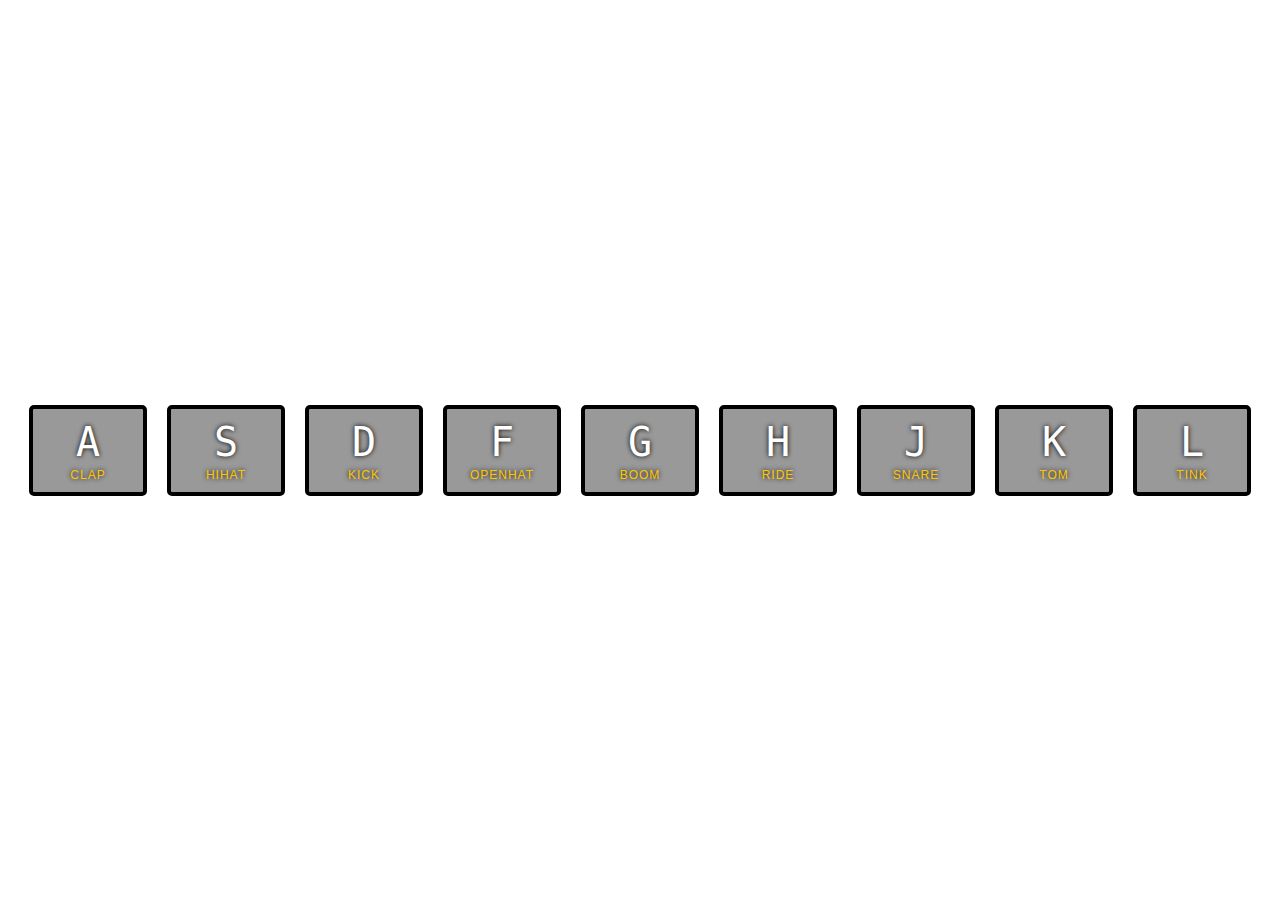
<file: 01-Javascript Drum Kit/index.html>
<!DOCTYPE html>
<html lang="en">
<head>
  <meta charset="UTF-8">
  <title>JS Drum Kit</title>
  <link rel="stylesheet" href="style.css">
</head>
<body>


  <div class="keys">
    <div data-key="65" class="key">
      <kbd>A</kbd>
      <span class="sound">clap</span>
    </div>
    <div data-key="83" class="key">
      <kbd>S</kbd>
      <span class="sound">hihat</span>
    </div>
    <div data-key="68" class="key">
      <kbd>D</kbd>
      <span class="sound">kick</span>
    </div>
    <div data-key="70" class="key">
      <kbd>F</kbd>
      <span class="sound">openhat</span>
    </div>
    <div data-key="71" class="key">
      <kbd>G</kbd>
      <span class="sound">boom</span>
    </div>
    <div data-key="72" class="key">
      <kbd>H</kbd>
      <span class="sound">ride</span>
    </div>
    <div data-key="74" class="key">
      <kbd>J</kbd>
      <span class="sound">snare</span>
    </div>
    <div data-key="75" class="key">
      <kbd>K</kbd>
      <span class="sound">tom</span>
    </div>
    <div data-key="76" class="key">
      <kbd>L</kbd>
      <span class="sound">tink</span>
    </div>
  </div>

  <audio data-key="65" src="sounds/clap.wav"></audio>
  <audio data-key="83" src="sounds/hihat.wav"></audio>
  <audio data-key="68" src="sounds/kick.wav"></audio>
  <audio data-key="70" src="sounds/openhat.wav"></audio>
  <audio data-key="71" src="sounds/boom.wav"></audio>
  <audio data-key="72" src="sounds/ride.wav"></audio>
  <audio data-key="74" src="sounds/snare.wav"></audio>
  <audio data-key="75" src="sounds/tom.wav"></audio>
  <audio data-key="76" src="sounds/tink.wav"></audio>

<script src="index.js">

</script>


</body>
</html>
</file>
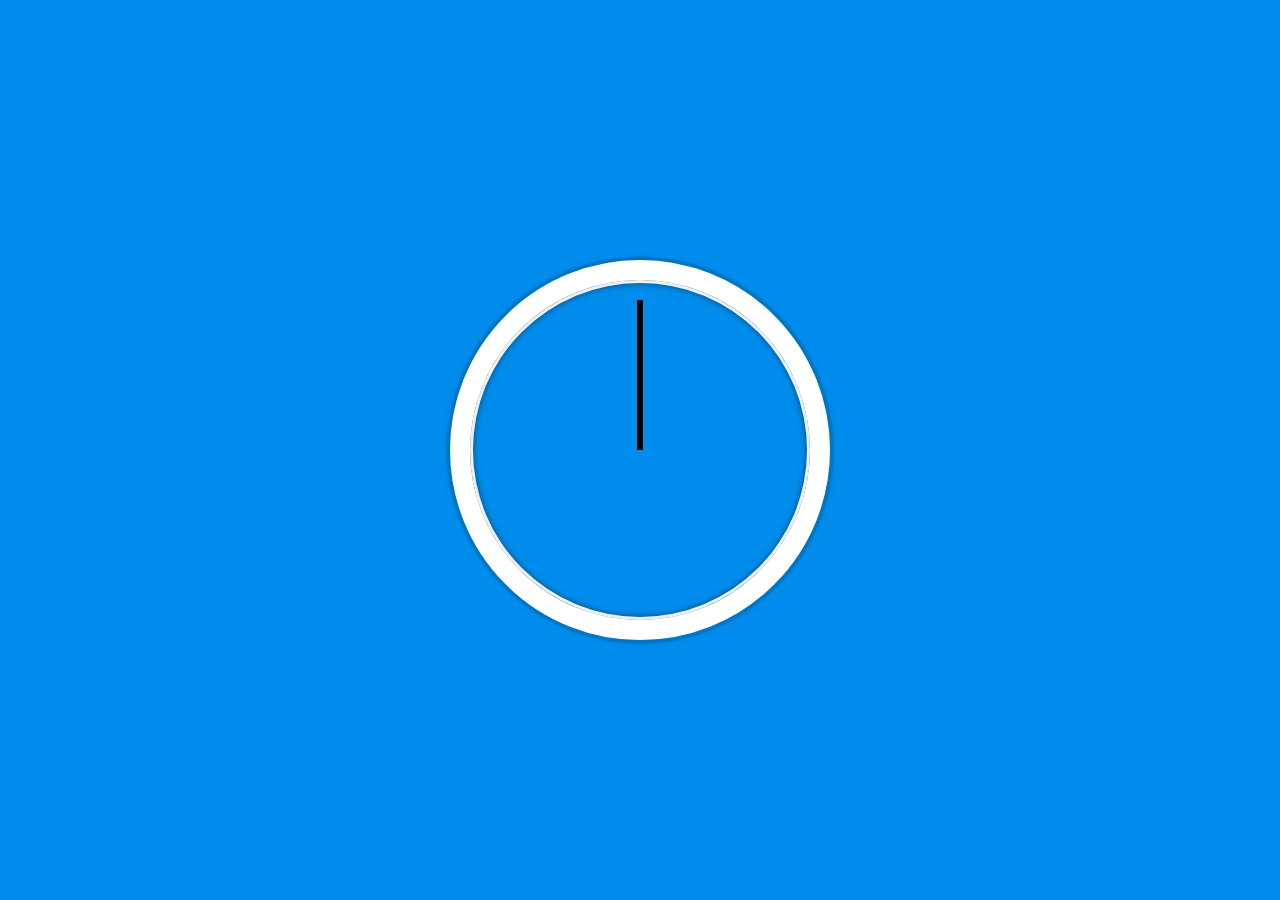
<file: 02-JS and CSS Clock/index.html>
<!DOCTYPE html>
<html lang="en">
<head>
  <meta charset="UTF-8">
  <link rel="stylesheet" href="style.css">
  <title>JS + CSS Clock</title>
</head>
<body>
    <div class="clock">
      <div class="clock-face">
        <div class="hand hour-hand"></div>
        <div class="hand min-hand"></div>
        <div class="hand second-hand"></div>
      </div>
    </div>
  <script src="index.js"></script>
</body>
</html>
</file>
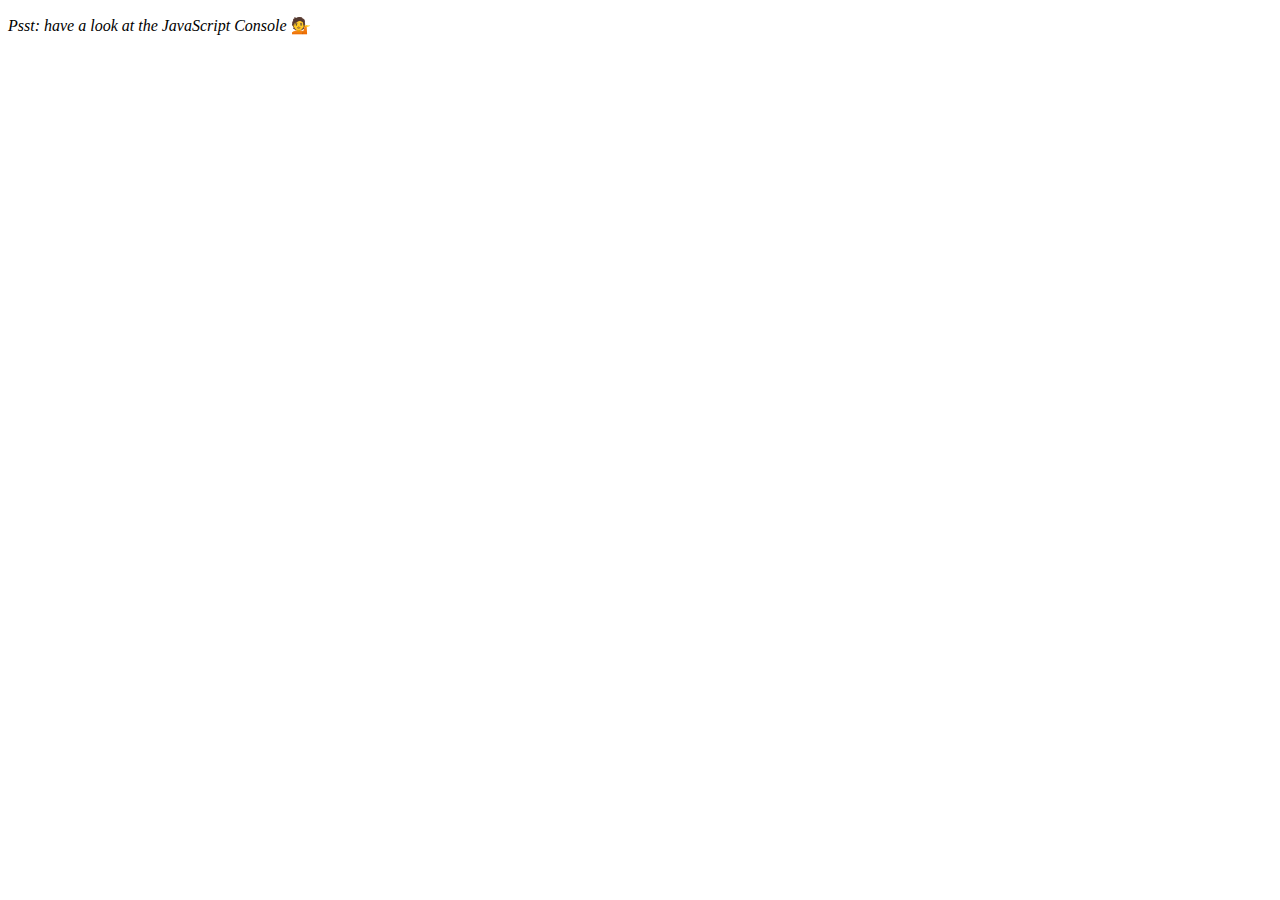
<file: 04 - Array Cardio Day 1/index.html>
<!DOCTYPE html>
<html lang="en">
<head>
    <meta charset="UTF-8">
    <meta name="viewport" content="width=device-width, initial-scale=1.0">
    <title>Array Cardio 💪</title>
</head>
<body>
    <p><em>Psst: have a look at the JavaScript Console</em> 💁</p>
    <script src="index.js"></script>
</body>
</html>
</file>
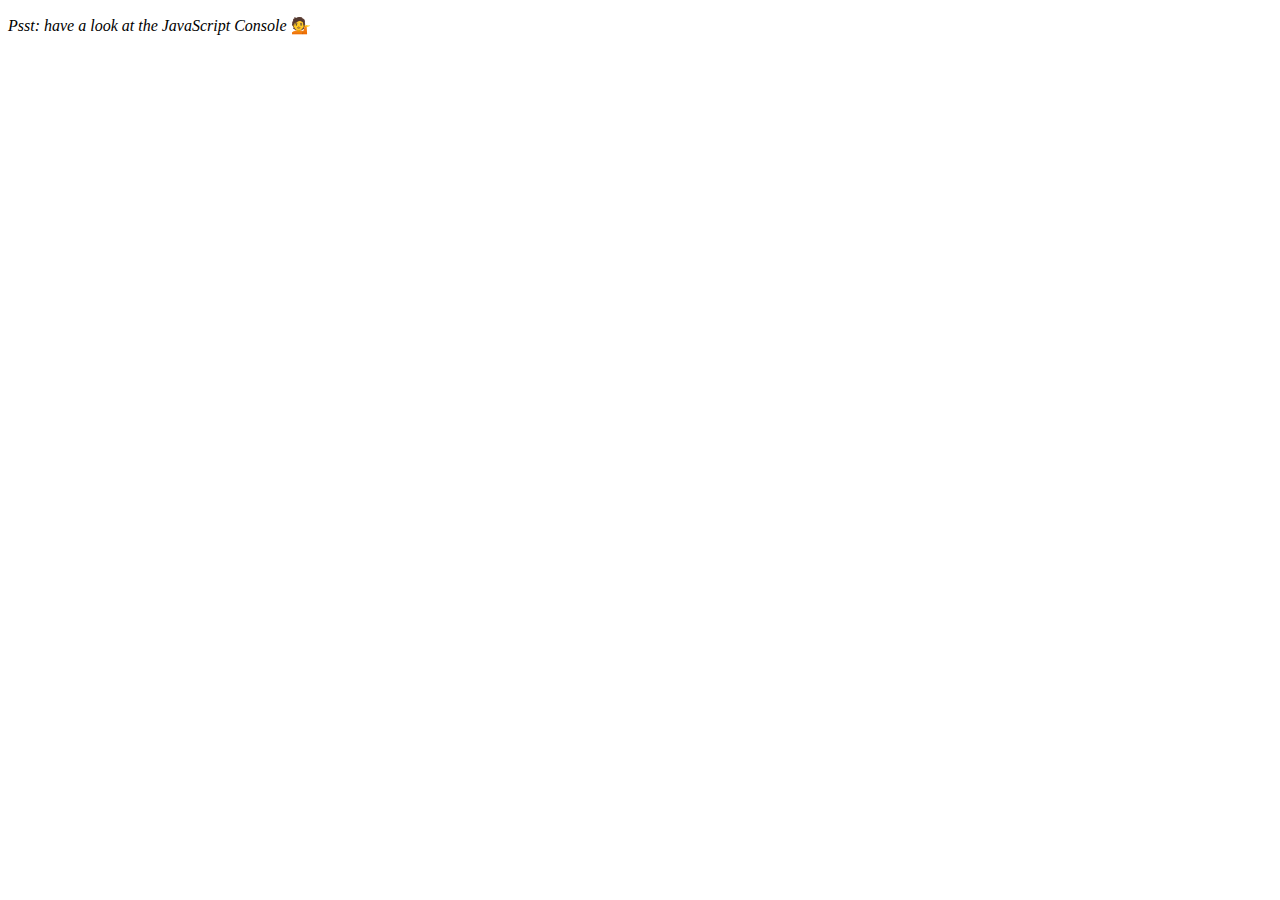
<file: 04-Array Cardio Day 1/index.html>
<!DOCTYPE html>
<html lang="en">
<head>
    <meta charset="UTF-8">
    <meta name="viewport" content="width=device-width, initial-scale=1.0">
    <title>Array Cardio 💪</title>
</head>
<body>
    <p><em>Psst: have a look at the JavaScript Console</em> 💁</p>
    <script src="index.js"></script>
</body>
</html>
</file>
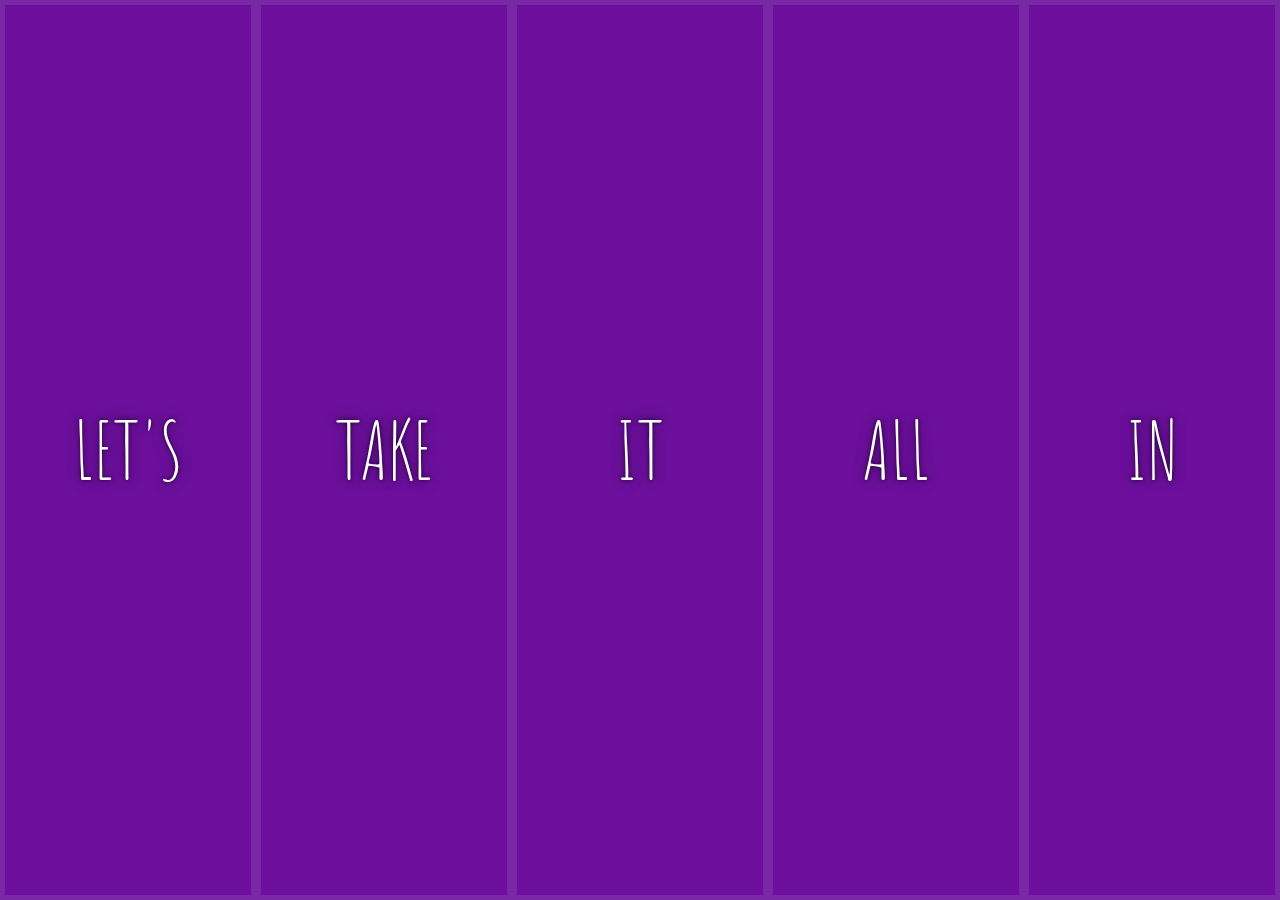
<file: 05-Flex Panel Gallery/index.html>
<!DOCTYPE html>
<html lang="en">
<head>
  <meta charset="UTF-8">
  <title>Flex Panels 💪</title>
  <link rel="stylesheet" href="style.css">
  <link href='https://fonts.googleapis.com/css?family=Amatic+SC' rel='stylesheet' type='text/css'>
</head>
<body>

  <div class="panels">
    <div class="panel panel1">
      <p>Hey</p>
      <p>Let's</p>
      <p>Dance</p>
    </div>
    <div class="panel panel2">
      <p>Give</p>
      <p>Take</p>
      <p>Receive</p>
    </div>
    <div class="panel panel3">
      <p>Experience</p>
      <p>It</p>
      <p>Today</p>
    </div>
    <div class="panel panel4">
      <p>Give</p>
      <p>All</p>
      <p>You can</p>
    </div>
    <div class="panel panel5">
      <p>Life</p>
      <p>In</p>
      <p>Motion</p>
    </div>
  </div>

  <script src="index.js"></script>

</body>
</html>
</file>
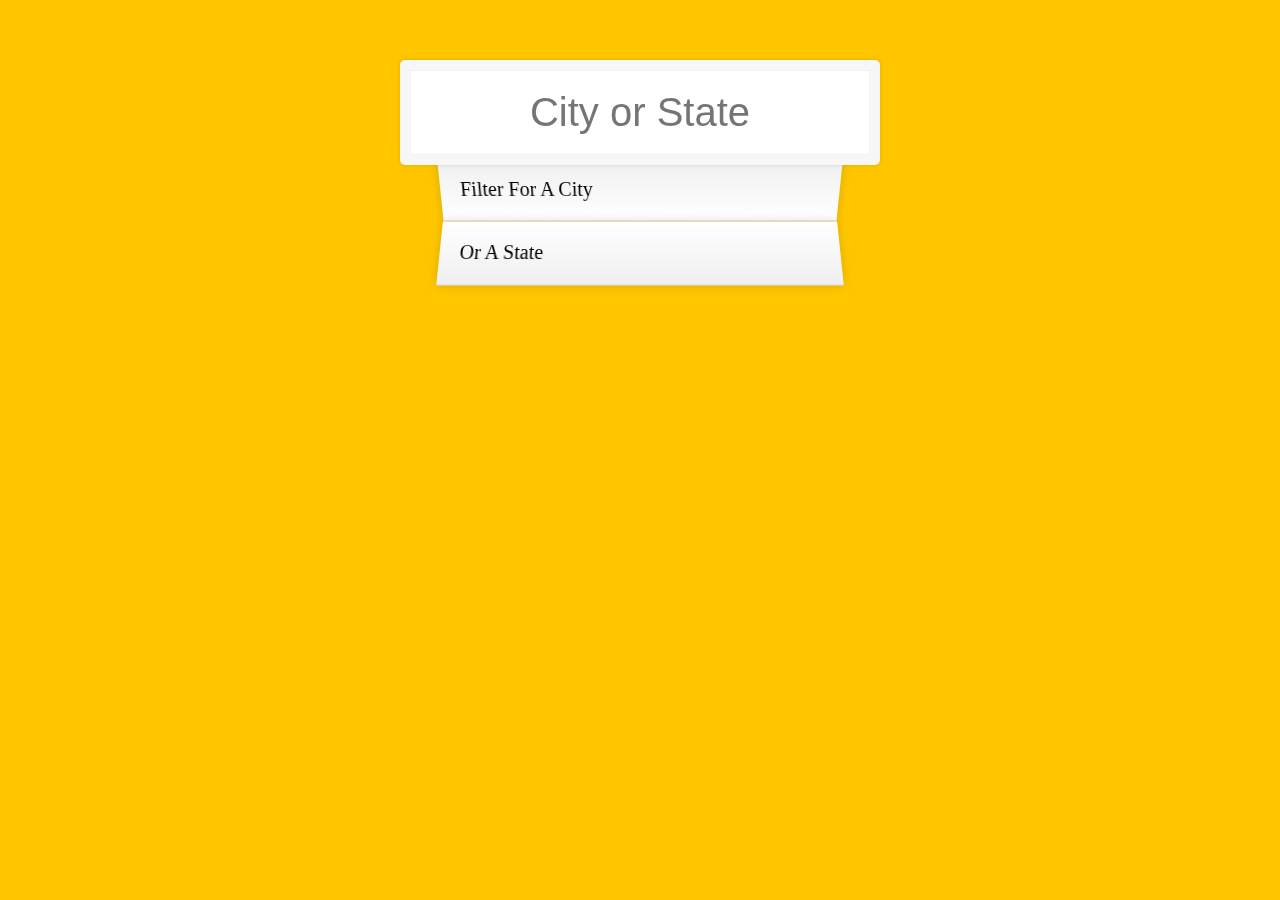
<file: 06-Ajax Type Ahead/index.html>
<!DOCTYPE html>
<html lang="en">
<head>
  <meta charset="UTF-8">
  <title>Type Ahead 👀</title>
  <link rel="stylesheet" href="style.css">
</head>
<body>

  <form class="search-form">
    <input type="text" class="search" placeholder="City or State">
    <ul class="suggestions">
      <li>Filter for a city</li>
      <li>or a state</li>
    </ul>
  </form>
<script src="index.js">

</script>
</body>
</html>
</file>
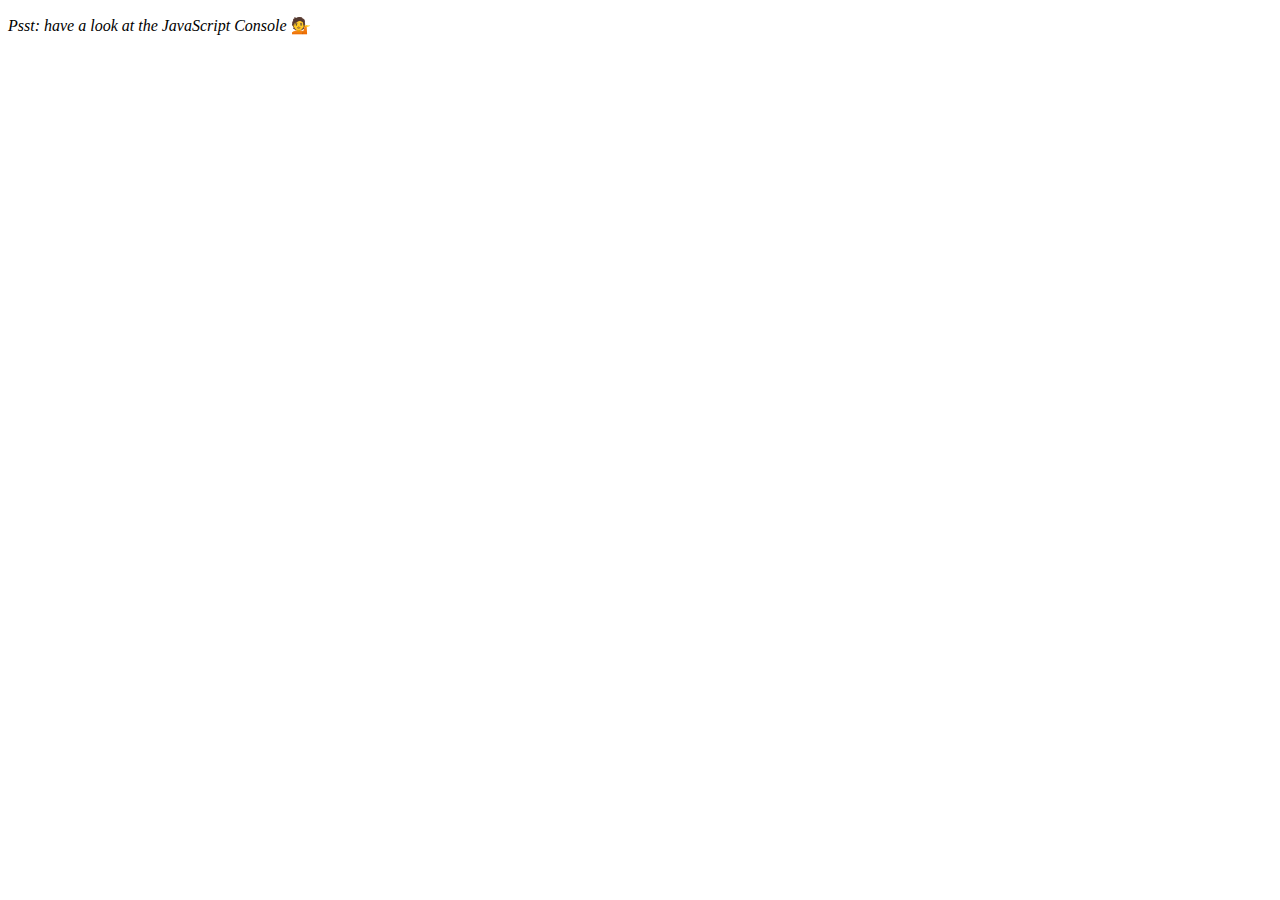
<file: 07-Array Cardio Day 2/index.html>
<!DOCTYPE html>
<html lang="en">
<head>
  <meta charset="UTF-8">
  <title>Array Cardio 💪💪</title>
</head>
<body>
  <p><em>Psst: have a look at the JavaScript Console</em> 💁</p>
  <script src='index.js'>
  </script>
</body>
</html>
</file>
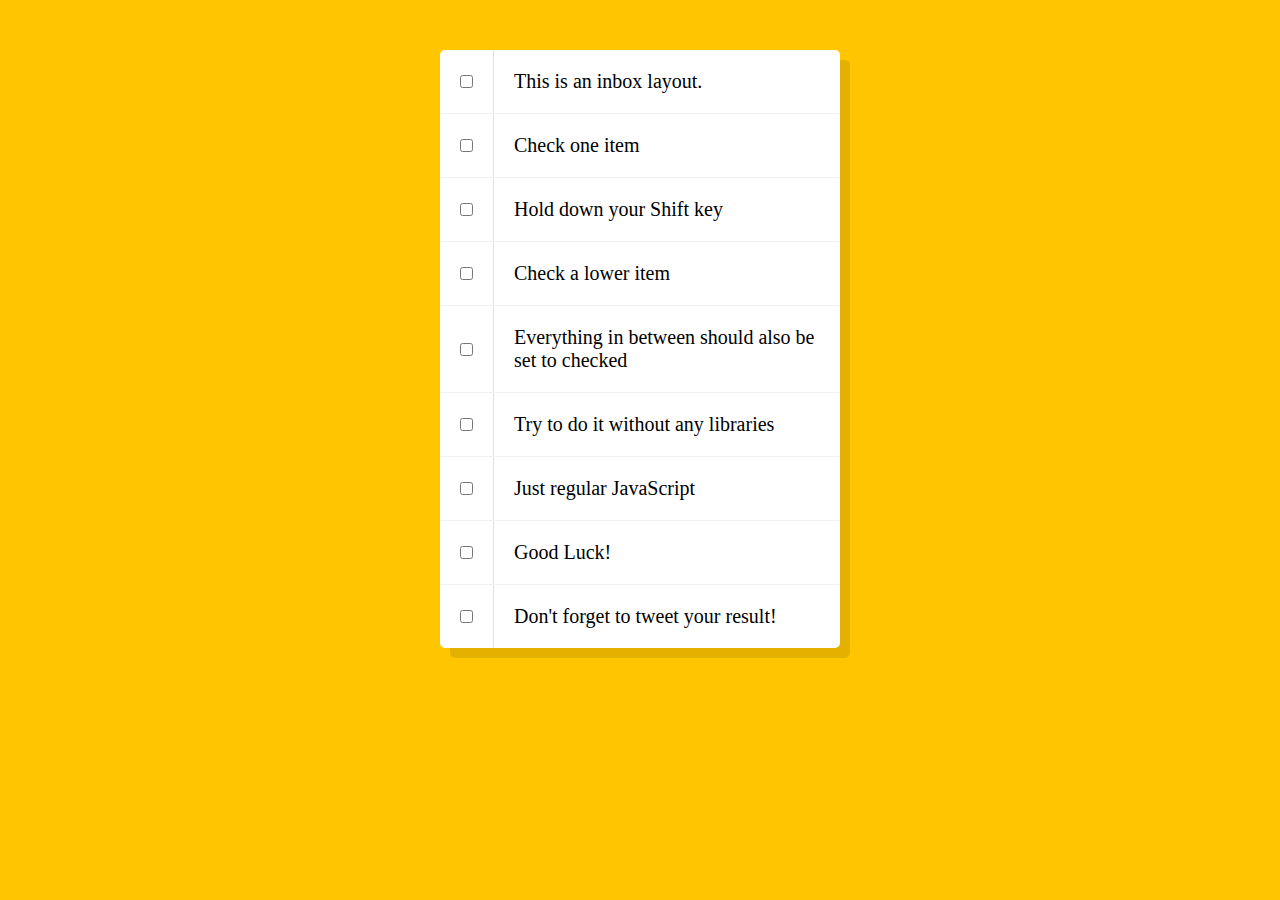
<file: 10-Hold Shift and Check Checkboxes/index.html>
<!DOCTYPE html>
<html lang="en">
<head>
  <meta charset="UTF-8">
  <link rel="stylesheet" href="style.css">
  <title>Hold Shift to Check Multiple Checkboxes</title>
</head>
<body>
   <!--
   The following is a common layout you would see in an email client.

   When a user clicks a checkbox, holds Shift, and then clicks another checkbox a few rows down, all the checkboxes inbetween those two checkboxes should be checked.

  -->
  <div class="inbox">
    <div class="item">
      <input type="checkbox">
      <p>This is an inbox layout.</p>
    </div>
    <div class="item">
      <input type="checkbox">
      <p>Check one item</p>
    </div>
    <div class="item">
      <input type="checkbox">
      <p>Hold down your Shift key</p>
    </div>
    <div class="item">
      <input type="checkbox">
      <p>Check a lower item</p>
    </div>
    <div class="item">
      <input type="checkbox">
      <p>Everything in between should also be set to checked</p>
    </div>
    <div class="item">
      <input type="checkbox">
      <p>Try to do it without any libraries</p>
    </div>
    <div class="item">
      <input type="checkbox">
      <p>Just regular JavaScript</p>
    </div>
    <div class="item">
      <input type="checkbox">
      <p>Good Luck!</p>
    </div>
    <div class="item">
      <input type="checkbox">
      <p>Don't forget to tweet your result!</p>
    </div>
  </div>

<script src="index.js">
</script>
</body>
</html>
</file>
<file: 01-Javascript Drum Kit/style.css>
html {
  font-size: 10px;
  background: url(https://i.imgur.com/b9r5sEL.jpg) bottom center;
  background-size: cover;
}

body,html {
  margin: 0;
  padding: 0;
  font-family: sans-serif;
}

.keys {
  display: flex;
  flex: 1;
  min-height: 100vh;
  align-items: center;
  justify-content: center;
}

.key {
  border: .4rem solid black;
  border-radius: .5rem;
  margin: 1rem;
  font-size: 1.5rem;
  padding: 1rem .5rem;
  transition: all .07s ease;
  width: 10rem;
  text-align: center;
  color: white;
  background: rgba(0,0,0,0.4);
  text-shadow: 0 0 .5rem black;
}

.playing {
  transform: scale(1.1);
  border-color: #ffc600;
  box-shadow: 0 0 1rem #ffc600;
}

kbd {
  display: block;
  font-size: 4rem;
}

.sound {
  font-size: 1.2rem;
  text-transform: uppercase;
  letter-spacing: .1rem;
  color: #ffc600;
}
</file>
<file: 02-JS and CSS Clock/style.css>
html {
    background: #018DED url(https://unsplash.it/1500/1000?image=881&blur=5);
    background-size: cover;
    font-family: 'helvetica neue';
    text-align: center;
    font-size: 10px;
  }

  body {
    margin: 0;
    font-size: 2rem;
    display: flex;
    flex: 1;
    min-height: 100vh;
    align-items: center;
  }

  .clock {
    width: 30rem;
    height: 30rem;
    border: 20px solid white;
    border-radius: 50%;
    margin: 50px auto;
    position: relative;
    padding: 2rem;
    box-shadow:
      0 0 0 4px rgba(0,0,0,0.1),
      inset 0 0 0 3px #EFEFEF,
      inset 0 0 10px black,
      0 0 10px rgba(0,0,0,0.2);
  }

  .clock-face {
    position: relative;
    width: 100%;
    height: 100%;
    transform: translateY(-3px); /* account for the height of the clock hands */
  }

  .hand {
    width: 50%;
    height: 6px;
    background: black;
    position: absolute;
    top: 50%;
    transform-origin: 100%;
    transform: rotate(90deg);
    transition: all 0.1s;
    transition-timing-function: cubic-bezier(0.1, 2.7, 0.58, 1);
  }
</file>
<file: 05-Flex Panel Gallery/style.css>
html {
  box-sizing: border-box;
  background: #ffc600;
  font-family: 'helvetica neue';
  font-size: 20px;
  font-weight: 200;
}

body {
  margin: 0;
}

*, *:before, *:after {
  box-sizing: inherit;
}

.panels {
  min-height: 100vh;
  overflow: hidden;
  display: flex;
}

.panel {
  background: #6B0F9C;
  box-shadow: inset 0 0 0 5px rgba(255,255,255,0.1);
  color: white;
  text-align: center;
  align-items: center;
  /* Safari transitionend event.propertyName === flex */
  /* Chrome + FF transitionend event.propertyName === flex-grow */
  transition:
    font-size 0.7s cubic-bezier(0.61,-0.19, 0.7,-0.11),
    flex 0.7s cubic-bezier(0.61,-0.19, 0.7,-0.11),
    background 0.2s;
  font-size: 20px;
  background-size: cover;
  background-position: center;
  flex: 1;
  justify-content: center;
  display: flex;
  flex-direction: column;
}

.panel1 { background-image:url(https://source.unsplash.com/gYl-UtwNg_I/1500x1500); }
.panel2 { background-image:url(https://source.unsplash.com/rFKUFzjPYiQ/1500x1500); }
.panel3 { background-image:url(https://images.unsplash.com/photo-1465188162913-8fb5709d6d57?ixlib=rb-0.3.5&q=80&fm=jpg&crop=faces&cs=tinysrgb&w=1500&h=1500&fit=crop&s=967e8a713a4e395260793fc8c802901d); }
.panel4 { background-image:url(https://source.unsplash.com/ITjiVXcwVng/1500x1500); }
.panel5 { background-image:url(https://source.unsplash.com/3MNzGlQM7qs/1500x1500); }

/* Flex Items */
.panel > * {
  margin: 0;
  width: 100%;
  transition: transform 0.5s;
  flex: 1 0 auto;
  display: flex;
  justify-content: center;
  align-items: center;
}

.panel > *:first-child { transform: translateY(-100%); }
.panel.open-active > *:first-child { transform: translateY(0); }
.panel > *:last-child { transform: translateY(100%); }
.panel.open-active > *:last-child { transform: translateY(0); }

.panel p {
  text-transform: uppercase;
  font-family: 'Amatic SC', cursive;
  text-shadow: 0 0 4px rgba(0, 0, 0, 0.72), 0 0 14px rgba(0, 0, 0, 0.45);
  font-size: 2em;
}

.panel p:nth-child(2) {
  font-size: 4em;
}

.panel.open {
  flex: 5;
  font-size: 40px;
}

@media only screen and (max-width: 600px) {
  .panel p {
    font-size: 1em;
  }
}
</file>
<file: 06-Ajax Type Ahead/style.css>
html {
  box-sizing: border-box;
  background: #ffc600;
  font-family: 'helvetica neue';
  font-size: 20px;
  font-weight: 200;
}

*, *:before, *:after {
  box-sizing: inherit;
}

input {
  width: 100%;
  padding: 20px;
}

.search-form {
  max-width: 400px;
  margin: 50px auto;
}

input.search {
  margin: 0;
  text-align: center;
  outline: 0;
  border: 10px solid #F7F7F7;
  width: 120%;
  left: -10%;
  position: relative;
  top: 10px;
  z-index: 2;
  border-radius: 5px;
  font-size: 40px;
  box-shadow: 0 0 5px rgba(0, 0, 0, 0.12), inset 0 0 2px rgba(0, 0, 0, 0.19);
}

.suggestions {
  margin: 0;
  padding: 0;
  position: relative;
  /*perspective: 20px;*/
}

.suggestions li {
  background: white;
  list-style: none;
  border-bottom: 1px solid #D8D8D8;
  box-shadow: 0 0 10px rgba(0, 0, 0, 0.14);
  margin: 0;
  padding: 20px;
  transition: background 0.2s;
  display: flex;
  justify-content: space-between;
  text-transform: capitalize;
}

.suggestions li:nth-child(even) {
  transform: perspective(100px) rotateX(3deg) translateY(2px) scale(1.001);
  background: linear-gradient(to bottom,  #ffffff 0%,#EFEFEF 100%);
}

.suggestions li:nth-child(odd) {
  transform: perspective(100px) rotateX(-3deg) translateY(3px);
  background: linear-gradient(to top,  #ffffff 0%,#EFEFEF 100%);
}

span.population {
  font-size: 15px;
}

.hl {
  background: #ffc600;
}
</file>
<file: 10-Hold Shift and Check Checkboxes/style.css>
html {
      font-family: sans-serif;
      background: #ffc600;
    }

.inbox {
  max-width: 400px;
  margin: 50px auto;
  background: white;
  border-radius: 5px;
  box-shadow: 10px 10px 0 rgba(0,0,0,0.1);
}

.item {
  display: flex;
  align-items: center;
  border-bottom: 1px solid #F1F1F1;
}

.item:last-child {
  border-bottom: 0;
}


input:checked + p {
  background: #F9F9F9;
  text-decoration: line-through;
}

input[type="checkbox"] {
  margin: 20px;
}

p {
  margin: 0;
  padding: 20px;
  transition: background 0.2s;
  flex: 1;
  font-family: 'helvetica neue';
  font-size: 20px;
  font-weight: 200;
  border-left: 1px solid #D1E2FF;
}
</file>
